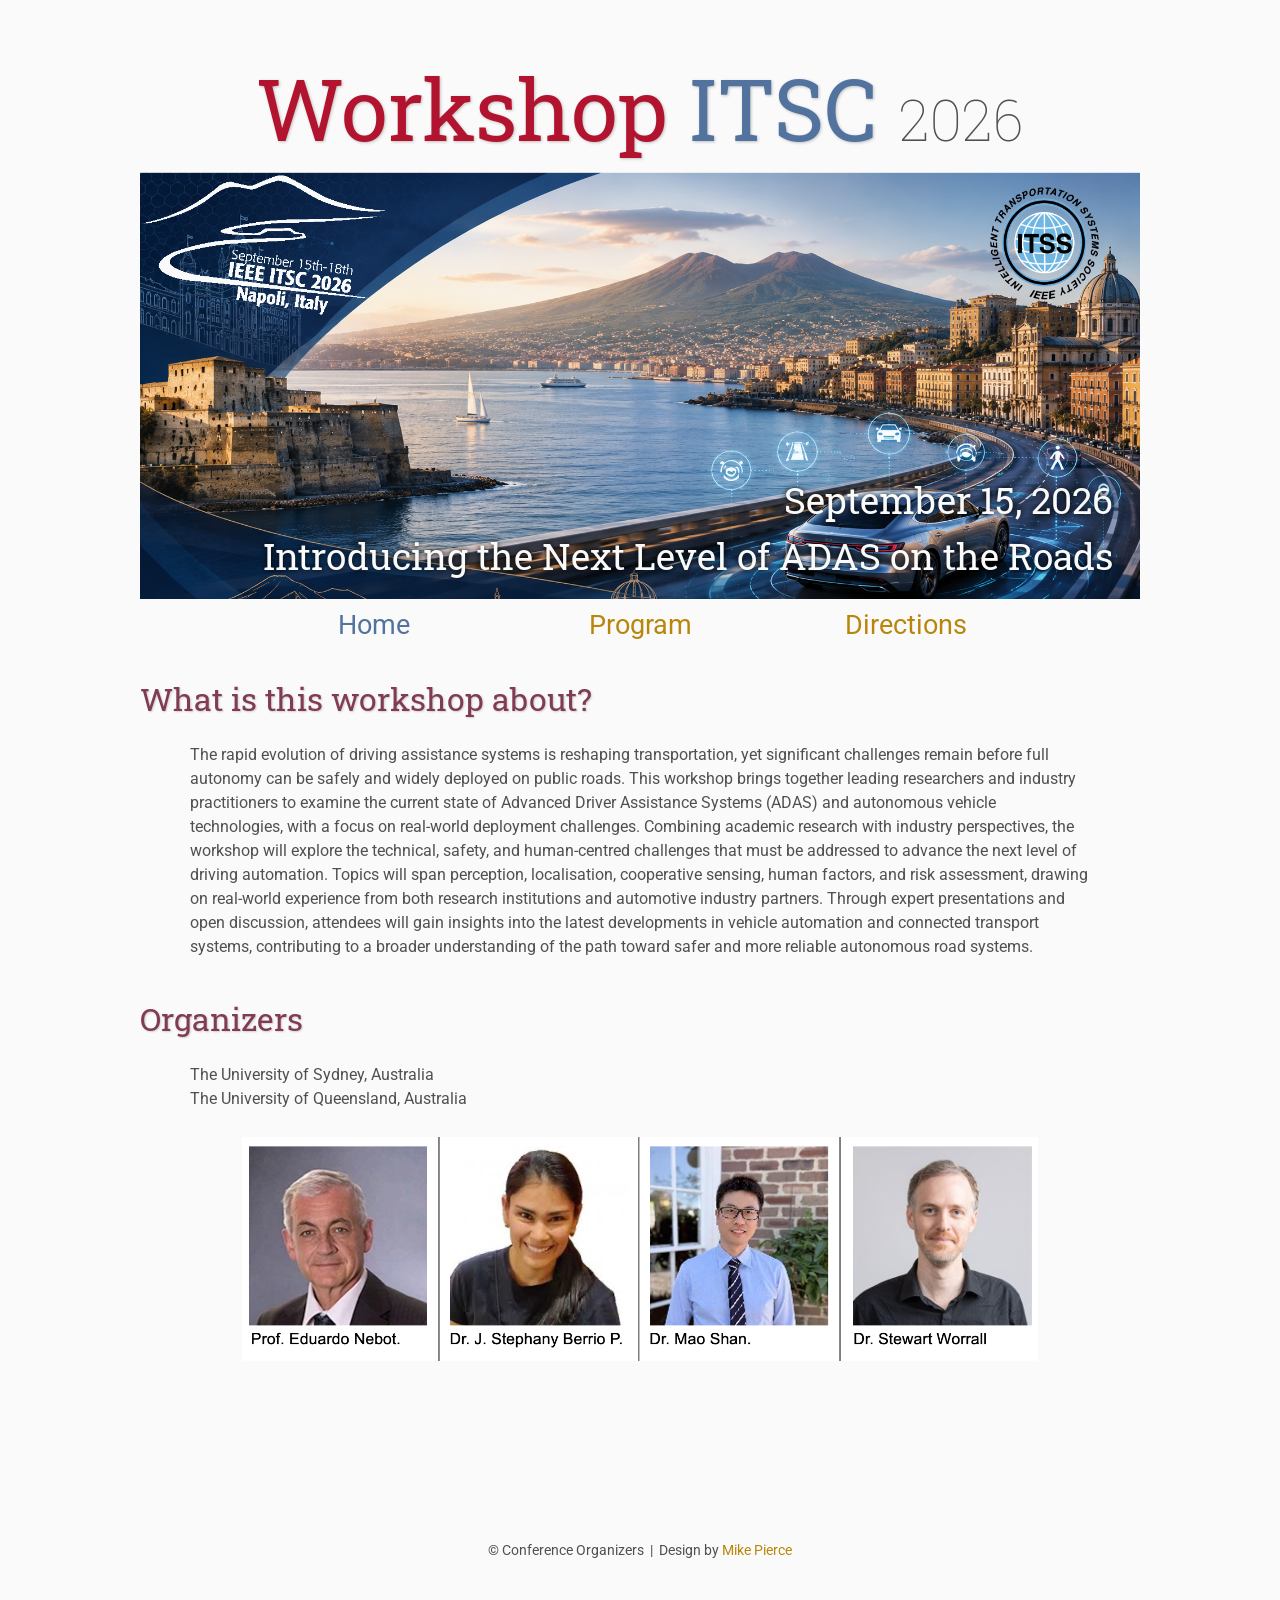
<file: index.html>
<!DOCTYPE html>
<html lang='en'>

<head>
    <base href=".">
    <link rel="shortcut icon" type="image/png" href="assets/favicon.png"/>
    <link rel="stylesheet" type="text/css" media="all" href="assets/main.css"/>
    <meta name="description" content="Conference Template">
    <meta name="resource-type" content="document">
    <meta name="distribution" content="global">
    <meta name="KeyWords" content="Conference">
    <title>Conference Template</title>
</head>

<body>

    <div class="banner">
        <img src="assets/banner_itsc_logo.png" alt="Conference Template Banner">
        <div class="top-left">
            <span class="title1">Workshop</span> <span class="title2">ITSC</span> <span class="year">2026</span>
        </div>
        <div class="bottom-right">
            September 15, 2026 <br> Introducing the Next Level of ADAS on the Roads
        </div>
    </div>

    <table class="navigation">
        <tr>
            <td class="navigation">
                <a class="current" title="Conference Home Page" href=".">Home</a>
            </td>
            <td class="navigation">
                <a title="Conference Program" href="program">Program</a> 
            </td>
            <td class="navigation">
                <a title="Directions to the Conference" href="directions">Directions</a>
            </td>
        </tr>
    </table>

    <h2>What is this workshop about?</h2>
    <p>
        The rapid evolution of driving assistance systems is reshaping transportation, yet significant challenges remain before full autonomy can be safely and widely deployed on public roads. This workshop brings together leading researchers and industry practitioners to examine the current state of Advanced Driver Assistance Systems (ADAS) and autonomous vehicle technologies, with a focus on real-world deployment challenges.
Combining academic research with industry perspectives, the workshop will explore the technical, safety, and human-centred challenges that must be addressed to advance the next level of driving automation. Topics will span perception, localisation, cooperative sensing, human factors, and risk assessment, drawing on real-world experience from both research institutions and automotive industry partners.
Through expert presentations and open discussion, attendees will gain insights into the latest developments in vehicle automation and connected transport systems, contributing to a broader understanding of the path toward safer and more reliable autonomous road systems.

    </p>


    <h2>Organizers</h2>
    <p>
        The University of Sydney, Australia <br>
        The University of Queensland, Australia
    </p>
    <table class="sponsors">
        <tr>
            <td class="sponsor">
                <a href="http://www.eyebleach.me/">
                    <img src="assets/organisers.png" alt="Prof. Eduardo Nebot">
                </a>
            </td>
        </tr>
    </table>

    <footer>
        &copy; Conference Organizers
        &nbsp;|&nbsp; Design by <a href="https://github.com/mikepierce">Mike Pierce</a>
    </footer>

</body>
</html>
</file>
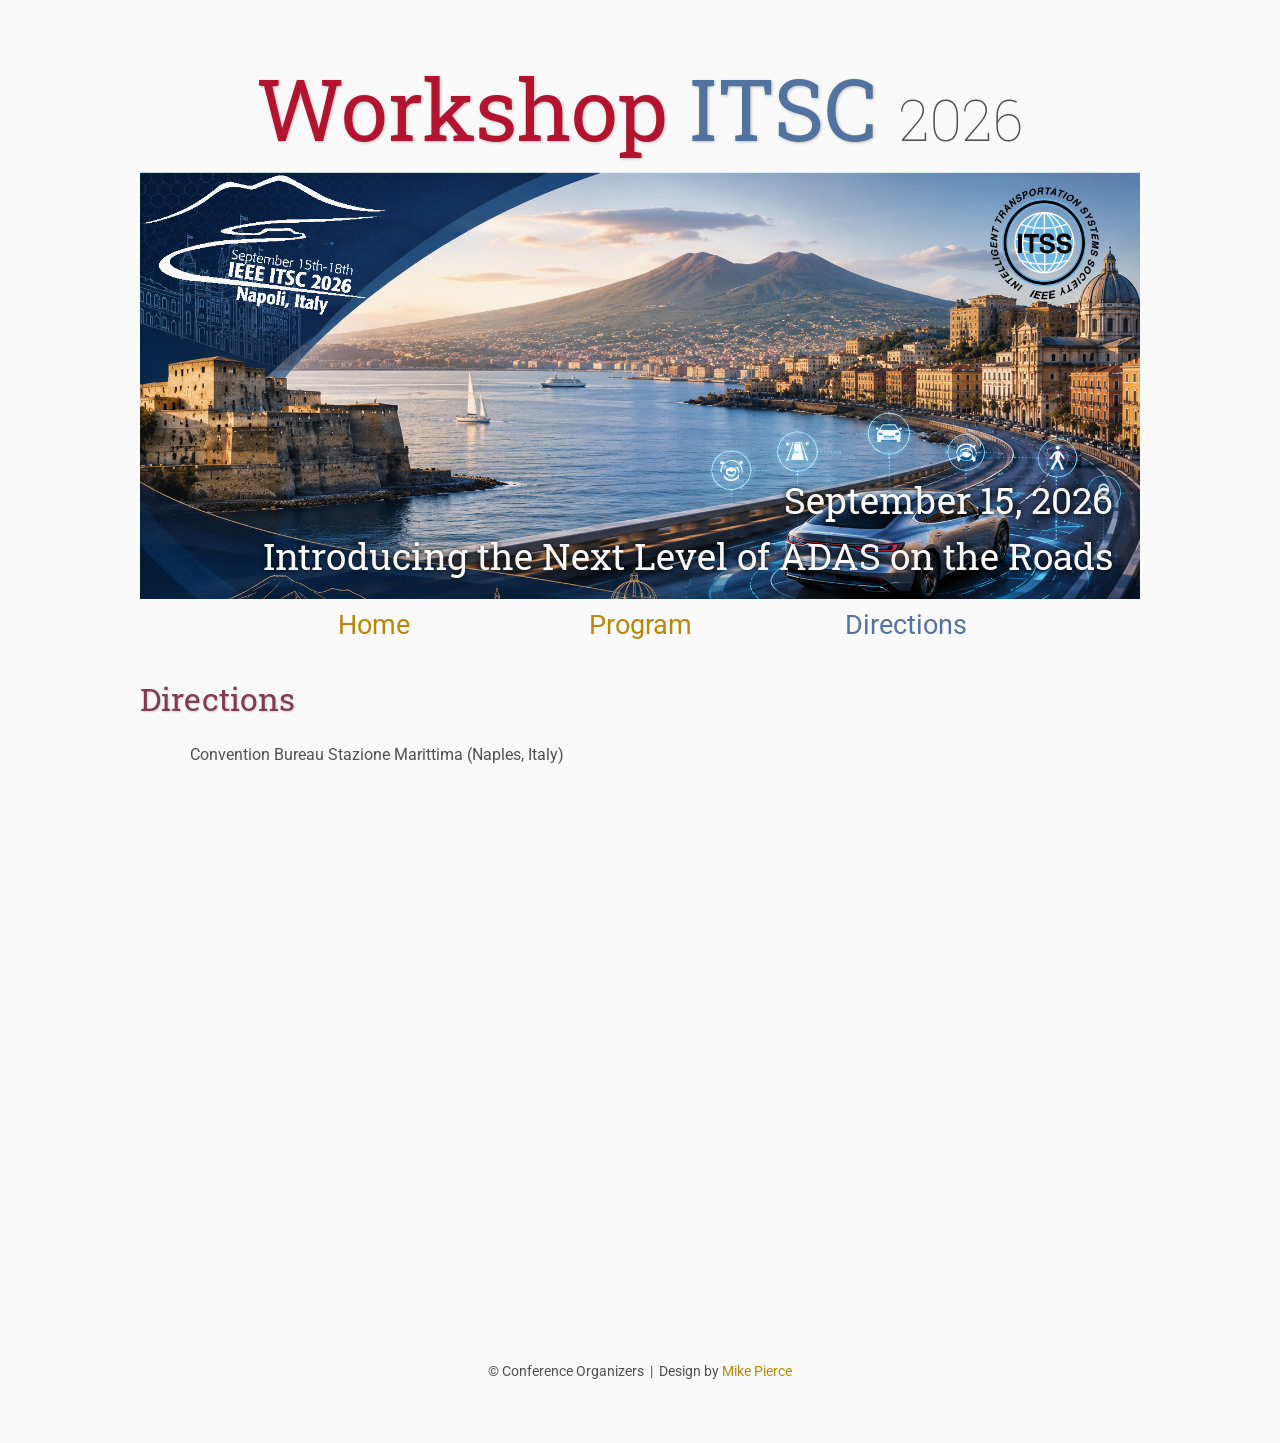
<file: directions/index.html>
<!DOCTYPE html>
<html lang='en'>

<head>
    <base href="..">
    <link rel="shortcut icon" type="image/png" href="assets/favicon.png"/>
    <link rel="stylesheet" type="text/css" media="all" href="assets/main.css"/>
    <meta name="description" content="Conference Template">
    <meta name="resource-type" content="document">
    <meta name="distribution" content="global">
    <meta name="KeyWords" content="Conference">
    <title>Directions | Conference Template</title>
</head>

<body>

    <div class="banner">
        <img src="assets/banner_itsc_logo.png" alt="Conference Template Banner">
        <div class="top-left">
            <span class="title1">Workshop</span> <span class="title2">ITSC</span> <span class="year">2026</span>
        </div>
        <div class="bottom-right">
            September 15, 2026 <br> Introducing the Next Level of ADAS on the Roads
        </div>
    </div>

    <table class="navigation">
        <tr>
            <td class="navigation">
                <a title="Conference Home Page" href=".">Home</a>
            </td>
            <td class="navigation">
                <a title="Conference Program" href="program">Program</a> 
            </td>
            <td class="navigation">
                <a class="current" title="Directions to the Conference" href="directions">Directions</a>
            </td>
        </tr>
    </table>


    <h2>Directions</h2>
    <p>
        Convention Bureau Stazione Marittima (Naples, Italy)
    </p>

    <iframe class="directions" src="https://www.google.com/maps/embed?pb=!1m18!1m12!1m3!1d3018.5411459796533!2d14.256764975798104!3d40.83804137137502!2m3!1f0!2f0!3f0!3m2!1i1024!2i768!4f13.1!3m3!1m2!1s0x133b09a5ff885eb9%3A0xd1731221db2c8b47!2sStazione%20Marittima!5e0!3m2!1sen!2sau!4v1778309797059!5m2!1sen!2sau"></iframe>

    <footer>
        &copy; Conference Organizers
        &nbsp;|&nbsp; Design by <a href="https://github.com/mikepierce">Mike Pierce</a>
    </footer>

</body>
</html>
</file>
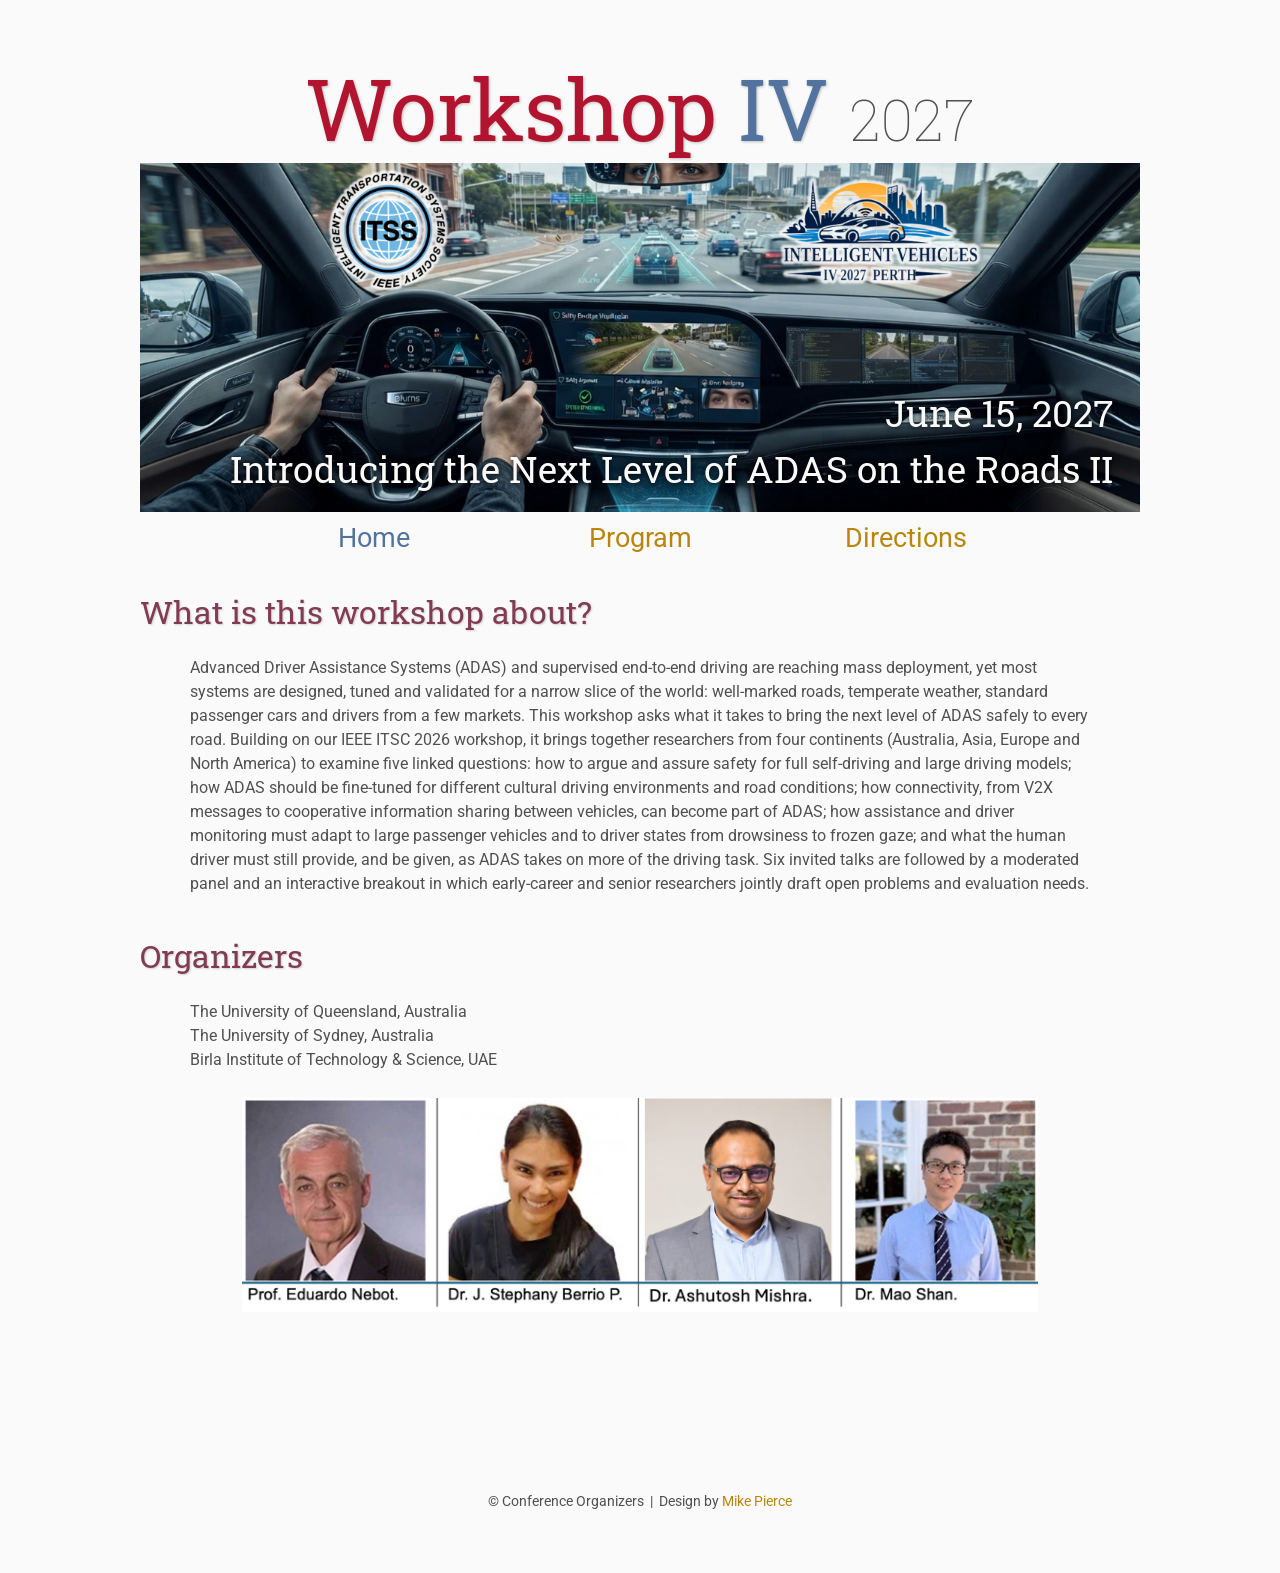
<file: IV2027/index.html>
<!DOCTYPE html>
<html lang='en'>

<head>
    <base href=".">
    <link rel="shortcut icon" type="image/png" href="assets/favicon.png"/>
    <link rel="stylesheet" type="text/css" media="all" href="assets/main.css"/>
    <meta name="description" content="Conference Template">
    <meta name="resource-type" content="document">
    <meta name="distribution" content="global">
    <meta name="KeyWords" content="Conference">
    <title>Conference Template</title>
</head>

<body>

    <div class="banner">
        <img src="assets/banner_iv_logo.png" alt="Conference Template Banner">
        <div class="top-left">
            <span class="title1">Workshop</span> <span class="title2">IV</span> <span class="year">2027</span>
        </div>
        <div class="bottom-right">
            June 15, 2027 <br> Introducing the Next Level of ADAS on the Roads II
        </div>
    </div>

    <table class="navigation">
        <tr>
            <td class="navigation">
                <a class="current" title="Conference Home Page" href=".">Home</a>
            </td>
            <td class="navigation">
                <a title="Conference Program" href="program">Program</a> 
            </td>
            <td class="navigation">
                <a title="Directions to the Conference" href="directions">Directions</a>
            </td>
        </tr>
    </table>

    <h2>What is this workshop about?</h2>
    <p>
        Advanced Driver Assistance Systems (ADAS) and supervised end-to-end driving are reaching mass deployment, yet most systems are designed, tuned and validated for a narrow slice of the world: well-marked roads, temperate weather, standard passenger cars and drivers from a few markets. This workshop asks what it takes to bring the next level of ADAS safely to every road. Building on our IEEE ITSC 2026 workshop, it brings together researchers from four continents (Australia, Asia, Europe and North America) to examine five linked questions: how to argue and assure safety for full self-driving and large driving models; how ADAS should be fine-tuned for different cultural driving environments and road conditions; how connectivity, from V2X messages to cooperative information sharing between vehicles, can become part of ADAS; how assistance and driver monitoring must adapt to large passenger vehicles and to driver states from drowsiness to frozen gaze; and what the human driver must still provide, and be given, as ADAS takes on more of the driving task. Six invited talks are followed by a moderated panel and an interactive breakout in which early-career and senior researchers jointly draft open problems and evaluation needs.

    </p>


    <h2>Organizers</h2>
    <p>
        The University of Queensland, Australia <br>
        The University of Sydney, Australia <br>
        Birla Institute of Technology & Science, UAE <br>
        
    </p>
    <table class="sponsors">
        <tr>
            <td class="sponsor">
                <a href="http://www.eyebleach.me/">
                    <img src="assets/organisers.png" alt="Prof. Eduardo Nebot">
                </a>
            </td>
        </tr>
    </table>

    <footer>
        &copy; Conference Organizers
        &nbsp;|&nbsp; Design by <a href="https://github.com/mikepierce">Mike Pierce</a>
    </footer>

</body>
</html>
</file>
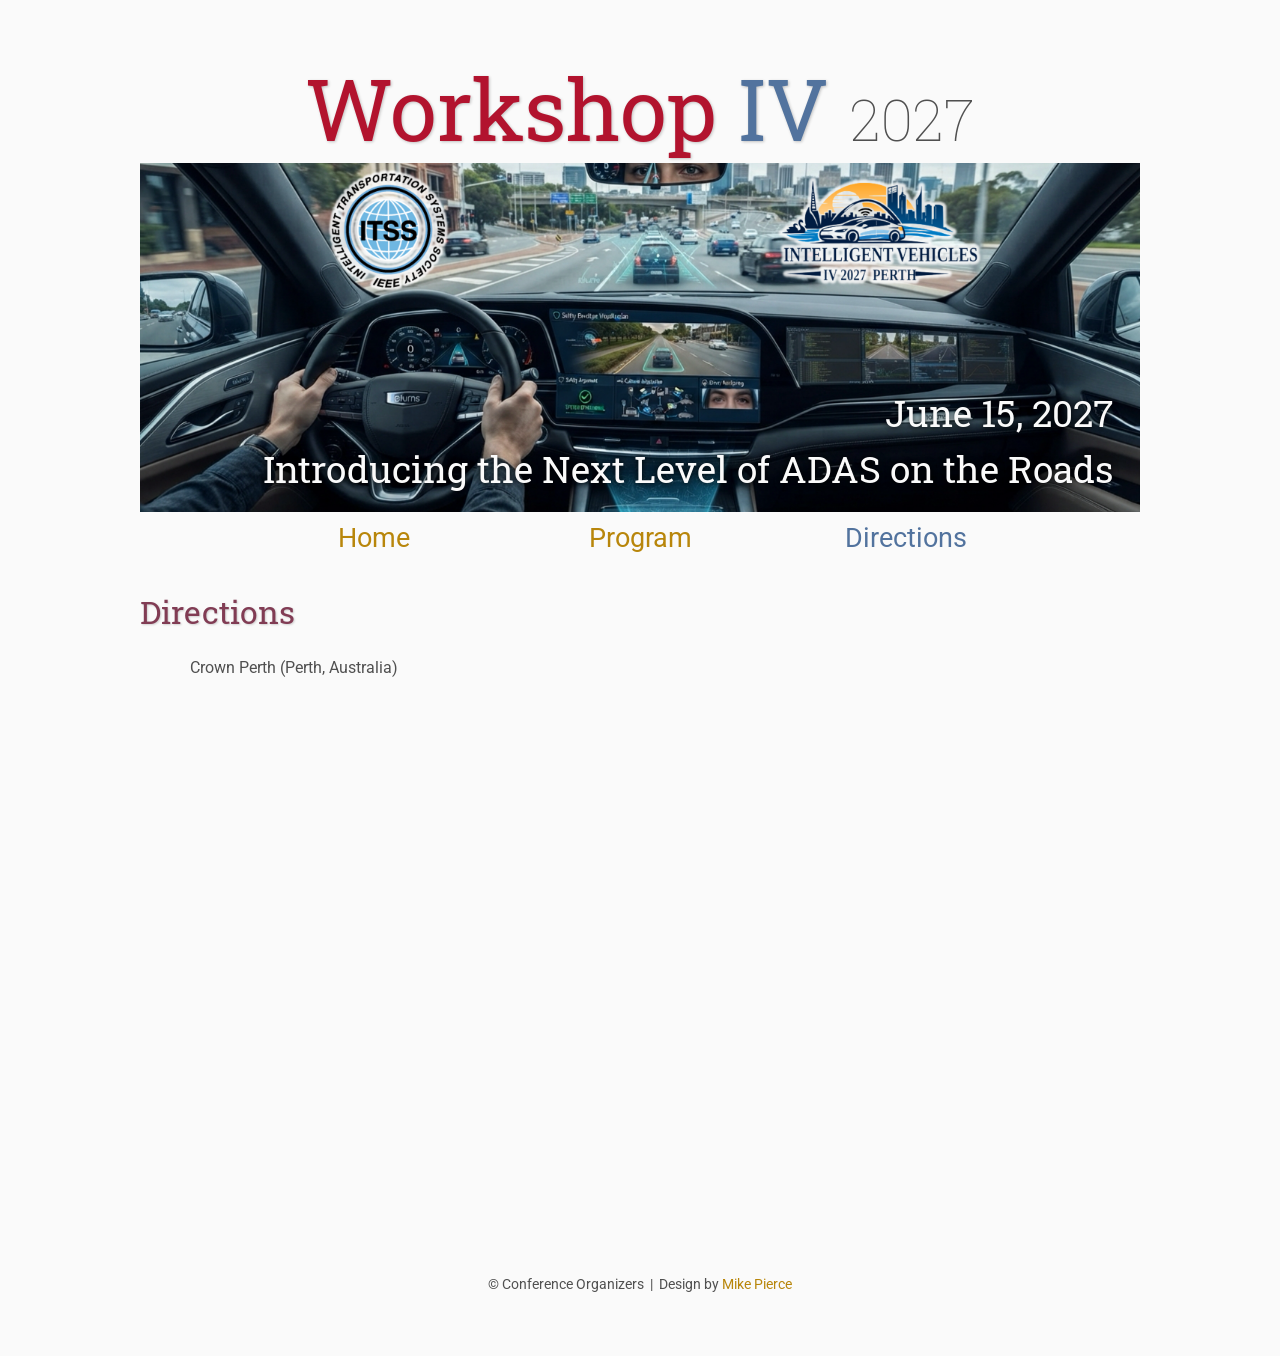
<file: IV2027/directions/index.html>
<!DOCTYPE html>
<html lang='en'>

<head>
    <base href="..">
    <link rel="shortcut icon" type="image/png" href="assets/favicon.png"/>
    <link rel="stylesheet" type="text/css" media="all" href="assets/main.css"/>
    <meta name="description" content="Conference Template">
    <meta name="resource-type" content="document">
    <meta name="distribution" content="global">
    <meta name="KeyWords" content="Conference">
    <title>Directions | Conference Template</title>
</head>

<body>

    <div class="banner">
        <img src="assets/banner_iv_logo.png" alt="Conference Template Banner">
        <div class="top-left">
            <span class="title1">Workshop</span> <span class="title2">IV</span> <span class="year">2027</span>
        </div>
        <div class="bottom-right">
            June 15, 2027 <br> Introducing the Next Level of ADAS on the Roads
        </div>
    </div>

    <table class="navigation">
        <tr>
            <td class="navigation">
                <a title="Conference Home Page" href=".">Home</a>
            </td>
            <td class="navigation">
                <a title="Conference Program" href="program">Program</a> 
            </td>
            <td class="navigation">
                <a class="current" title="Directions to the Conference" href="directions">Directions</a>
            </td>
        </tr>
    </table>


    <h2>Directions</h2>
    <p>
        Crown Perth (Perth, Australia)
    </p>

    <iframe class="directions" src="https://www.google.com/maps/embed?pb=!1m18!1m12!1m3!1d3385.011227955868!2d115.89420219999998!3d-31.9605921!2m3!1f0!2f0!3f0!3m2!1i1024!2i768!4f13.1!3m3!1m2!1s0x2a32bb08faf7ce91%3A0xfac2d1bf0e736d61!2sCrown%20Perth!5e0!3m2!1sen!2sau!4v1795651420039!5m2!1sen!2sau"></iframe>

    <footer>
        &copy; Conference Organizers
        &nbsp;|&nbsp; Design by <a href="https://github.com/mikepierce">Mike Pierce</a>
    </footer>

</body>
</html>
</file>
<file: assets/main.css>
/* main.css */

/* These are the colors and fonts used throughout the webpage.
 * I've listed them here so that a user may easily
 * do a search-and-replace for these to change the site theme.
 *   'Roboto',sans-serif; Font for the title text
 *   'Roboto-Slab',serif; Font for the body text 
 *   #fafafa; Background color of the site
 *   #505050; Foreground (text) color of the site
 *   #52739e; Navy, "Template" in the logo, current page in navigation, special titles in the Program
 *   #b2132e; Reddish, "Conference" in the logo, hover color for links
 *   #813c54; Heading color, titles in the Program
 *   #b8860b; Dark Goldenrod, color for links
 */

@import url('https://fonts.googleapis.com/css?family=Roboto%7CRoboto+Slab');

*{
    border:0;
    font:inherit;
    font-size:1em;
    margin:0;
    padding:0;
    vertical-align:baseline;
}

body{
    background-color: #fafafa;
    background-size: cover;
    background-attachment: fixed;
    color: #505050; 
    text-align:left;
    font-family:'Roboto',sans-serif;
    font-size:1em;
    line-height:1.5em;
    margin: 60px auto;
    width: 1000px;
}

a{color: #b8860b; text-decoration:none;}
a.current{color: #52739e;}
a.current:hover{color: #e82945;}
a:hover{color: #b2132e;}
a:active{color: #e82945;}
h1,h2,h3,h4{clear:left; color: #813c54; margin:1.5em 0em 1em 0em; font-family:'Roboto Slab',serif; text-shadow: 1px 1px 2px #d0d0d0;}
h1{font-size:2.67em;}
h2{font-size:2.00em;}
h3{font-size:1.67em;}
h4{font-size:1.33em;}
p{list-style:none; margin:24px auto 24px auto; padding:0px; width:900px; text-align:left;}
li a, p a {text-decoration:underline; text-decoration-color:#b8860b;}
ul{list-style:none; margin:24px auto 24px auto; padding:0px; width:800px; text-align:left;}
ul li{list-style:none; margin:0px auto 0px auto; padding:0px; text-align:left;}
i,em{font-style:italic;}
b,strong{font-weight:bold;}
sup{
    vertical-align: super;
    font-size: 0.8em;
    line-height: 0;
}
sub{
    vertical-align: sub;
    font-size: 0.8em;
    line-height: 0;
}
table{
    width: 1000px;
    margin: 12px auto 24px auto;
    float: center;
    /* UNCOMMENT THIS FOR DEBUGGING THE ALIGNMENT */
    /*border: 1px solid black;*/
}
th,td{
    text-align: left;
    /* UNCOMMENT THIS FOR DEBUGGING THE ALIGNMENT */
    /*border: 1px solid black;*/
}

/* Website Banner */
.banner {
    position: relative;
    font-family:'Roboto Slab',serif;
    width: 100%;
    height: auto;
    overflow: hidden;
}

.banner img {
    width: 100%;
    height: auto;
    display: block;
}

.top-left {font-size:5.33em; color: #505050; background: #fafafa; text-align: center; width: 1000px; height: 67px; position: absolute; padding: 36px 0 0 0; top: 0px;}
.bottom-right {font-size:2.33em; color: #fafafa; line-height: 1.5em; width: auto; height: 100px; padding: 0px 27px 27px 0px; text-align: right; position: absolute; bottom: 0px; right: 0px; text-shadow: 0px 0px 6px #000000;}

/* Conference Title Logo */
.title1{color: #b2132e; text-shadow: 1px 1px 3px #c0c0c0;} 
.title2{color: #52739e; text-shadow: 1px 1px 3px #c0c0c0;}
.year{color: #505050; font-size:0.67em; font-weight: lighter;}

/* Navigation Links (Home, Registration, etc) */
table.navigation{width:800px;}
td.navigation{font-size:1.67em; white-space:nowrap; width:20%; text-align:center; vertical-align:middle; padding:0px 0px 0px 0px;}

/* Sponsor Images */
table.sponsors{width:800px;}
td.sponsor{white-space:nowrap; width:33%; text-align:center; vertical-align:middle; padding:0px 0px 0px 0px;}
td.sponsor img{width: 100%}

/* The Table on the Program Page */
td.room{padding: 4px 12px 4px 4px; width: 90%; vertical-align:bottom; font-size:1.67em; color: #52739e; height:32px;}
td.date{white-space:nowrap; width:130px; text-align:right; vertical-align:top; padding:4px 16px 0px 0px;}
td.title{padding: 4px 12px 4px 4px; width: 90%; vertical-align:top; font-size:1.5em; color: #813c54; height:32px; font-family:'Roboto Slab',serif; text-shadow: 1px 1px 2px #d0d0d0; }
td.title-special{padding: 4px 12px 4px 4px; width: 90%; vertical-align:top; font-size:1.67em; color: #52739e; height:32px; font-family:'Roboto Slab',serif; text-shadow: 1px 1px 2px #d0d0d0;}
td.speaker{padding: 4px 12px 4px 4px; font-style: italic; font-size:1em; max-height:999999px}
td.abstract{padding: 4px 12px 12px 4px; font-size:1em; max-height:999999px}
td.abstract img{display: block; margin: 4px auto 8px auto}
table.plenary{padding-top: 8px; background: #ffffff;}

/* Registration and Directions iframes and Images */
iframe.registration{display:block; margin:1em auto 2em auto; width:700px; height:1400px; border:none;}
iframe.directions{display:block; margin:1em auto 2em auto; width:800px; height:400px; border:none;}
img.center{display:block; width:67%; margin:1em auto 2em auto;}

/* Flyer Images */
table.flyers{width:800px;}
td.flyer{white-space:nowrap; width:50%; text-align:center; vertical-align:middle; padding:0px 0px 0px 0px;}
td.sponsor img{width: 100%}

footer{font-size:0.875em; margin-top:12em; text-align:center;}

/* My hacky way of making the site mobile-friendly */
@media only screen and (max-width: 1100px) {
    h2{font-size:3.00em;}
    p{font-size:1.5em; line-height:1.5em;}
    th,td,tr{font-size:1.5em; line-height:1.5em;}
    td.date{font-size:1em; padding-top:0.5em;}
    td.navigation{font-size:1.5em; padding:0px 20px 0px 20px;}
    table.footer{font-size:0.33em;}
}
</file>
<file: IV2027/assets/main.css>
/* main.css */

/* These are the colors and fonts used throughout the webpage.
 * I've listed them here so that a user may easily
 * do a search-and-replace for these to change the site theme.
 *   'Roboto',sans-serif; Font for the title text
 *   'Roboto-Slab',serif; Font for the body text 
 *   #fafafa; Background color of the site
 *   #505050; Foreground (text) color of the site
 *   #52739e; Navy, "Template" in the logo, current page in navigation, special titles in the Program
 *   #b2132e; Reddish, "Conference" in the logo, hover color for links
 *   #813c54; Heading color, titles in the Program
 *   #b8860b; Dark Goldenrod, color for links
 */

@import url('https://fonts.googleapis.com/css?family=Roboto%7CRoboto+Slab');

*{
    border:0;
    font:inherit;
    font-size:1em;
    margin:0;
    padding:0;
    vertical-align:baseline;
}

body{
    background-color: #fafafa;
    background-size: cover;
    background-attachment: fixed;
    color: #505050; 
    text-align:left;
    font-family:'Roboto',sans-serif;
    font-size:1em;
    line-height:1.5em;
    margin: 60px auto;
    width: 1000px;
}

a{color: #b8860b; text-decoration:none;}
a.current{color: #52739e;}
a.current:hover{color: #e82945;}
a:hover{color: #b2132e;}
a:active{color: #e82945;}
h1,h2,h3,h4{clear:left; color: #813c54; margin:1.5em 0em 1em 0em; font-family:'Roboto Slab',serif; text-shadow: 1px 1px 2px #d0d0d0;}
h1{font-size:2.67em;}
h2{font-size:2.00em;}
h3{font-size:1.67em;}
h4{font-size:1.33em;}
p{list-style:none; margin:24px auto 24px auto; padding:0px; width:900px; text-align:left;}
li a, p a {text-decoration:underline; text-decoration-color:#b8860b;}
ul{list-style:none; margin:24px auto 24px auto; padding:0px; width:800px; text-align:left;}
ul li{list-style:none; margin:0px auto 0px auto; padding:0px; text-align:left;}
i,em{font-style:italic;}
b,strong{font-weight:bold;}
sup{
    vertical-align: super;
    font-size: 0.8em;
    line-height: 0;
}
sub{
    vertical-align: sub;
    font-size: 0.8em;
    line-height: 0;
}
table{
    width: 1000px;
    margin: 12px auto 24px auto;
    float: center;
    /* UNCOMMENT THIS FOR DEBUGGING THE ALIGNMENT */
    /*border: 1px solid black;*/
}
th,td{
    text-align: left;
    /* UNCOMMENT THIS FOR DEBUGGING THE ALIGNMENT */
    /*border: 1px solid black;*/
}

/* Website Banner */
.banner {
    position: relative;
    font-family:'Roboto Slab',serif;
    width: 100%;
    height: auto;
    overflow: hidden;
}

.banner img {
    width: 100%;
    height: auto;
    display: block;
    margin-top: 75px; /* set to your navbar's height */
    margin-bottom: -75px;
}

.top-left {font-size:5.33em; color: #505050; background: #fafafa; text-align: center; width: 1000px; height: 67px; position: absolute; padding: 36px 0 0 0; top: 0px;}
.bottom-right {font-size:2.33em; color: #fafafa; line-height: 1.5em; width: auto; height: 100px; padding: 0px 27px 27px 0px; text-align: right; position: absolute; bottom: 0px; right: 0px; text-shadow: 0px 0px 6px #000000;}

/* Conference Title Logo */
.title1{color: #b2132e; text-shadow: 1px 1px 3px #c0c0c0;} 
.title2{color: #52739e; text-shadow: 1px 1px 3px #c0c0c0;}
.year{color: #505050; font-size:0.67em; font-weight: lighter;}

/* Navigation Links (Home, Registration, etc) */
table.navigation{width:800px;}
td.navigation{font-size:1.67em; white-space:nowrap; width:20%; text-align:center; vertical-align:middle; padding:0px 0px 0px 0px;}

/* Sponsor Images */
table.sponsors{width:800px;}
td.sponsor{white-space:nowrap; width:33%; text-align:center; vertical-align:middle; padding:0px 0px 0px 0px;}
td.sponsor img{width: 100%}

/* The Table on the Program Page */
td.room{padding: 4px 12px 4px 4px; width: 90%; vertical-align:bottom; font-size:1.67em; color: #52739e; height:32px;}
td.date{white-space:nowrap; width:130px; text-align:right; vertical-align:top; padding:4px 16px 0px 0px;}
td.title{padding: 4px 12px 4px 4px; width: 90%; vertical-align:top; font-size:1.5em; color: #813c54; height:32px; font-family:'Roboto Slab',serif; text-shadow: 1px 1px 2px #d0d0d0; }
td.title-special{padding: 4px 12px 4px 4px; width: 90%; vertical-align:top; font-size:1.67em; color: #52739e; height:32px; font-family:'Roboto Slab',serif; text-shadow: 1px 1px 2px #d0d0d0;}
td.speaker{padding: 4px 12px 4px 4px; font-style: italic; font-size:1em; max-height:999999px}
td.abstract{padding: 4px 12px 12px 4px; font-size:1em; max-height:999999px}
td.abstract img{display: block; margin: 4px auto 8px auto}
table.plenary{padding-top: 8px; background: #ffffff;}

/* Registration and Directions iframes and Images */
iframe.registration{display:block; margin:1em auto 2em auto; width:700px; height:1400px; border:none;}
iframe.directions{display:block; margin:1em auto 2em auto; width:800px; height:400px; border:none;}
img.center{display:block; width:67%; margin:1em auto 2em auto;}

/* Flyer Images */
table.flyers{width:800px;}
td.flyer{white-space:nowrap; width:50%; text-align:center; vertical-align:middle; padding:0px 0px 0px 0px;}
td.sponsor img{width: 100%}

footer{font-size:0.875em; margin-top:12em; text-align:center;}

/* My hacky way of making the site mobile-friendly */
@media only screen and (max-width: 1100px) {
    h2{font-size:3.00em;}
    p{font-size:1.5em; line-height:1.5em;}
    th,td,tr{font-size:1.5em; line-height:1.5em;}
    td.date{font-size:1em; padding-top:0.5em;}
    td.navigation{font-size:1.5em; padding:0px 20px 0px 20px;}
    table.footer{font-size:0.33em;}
}
</file>
